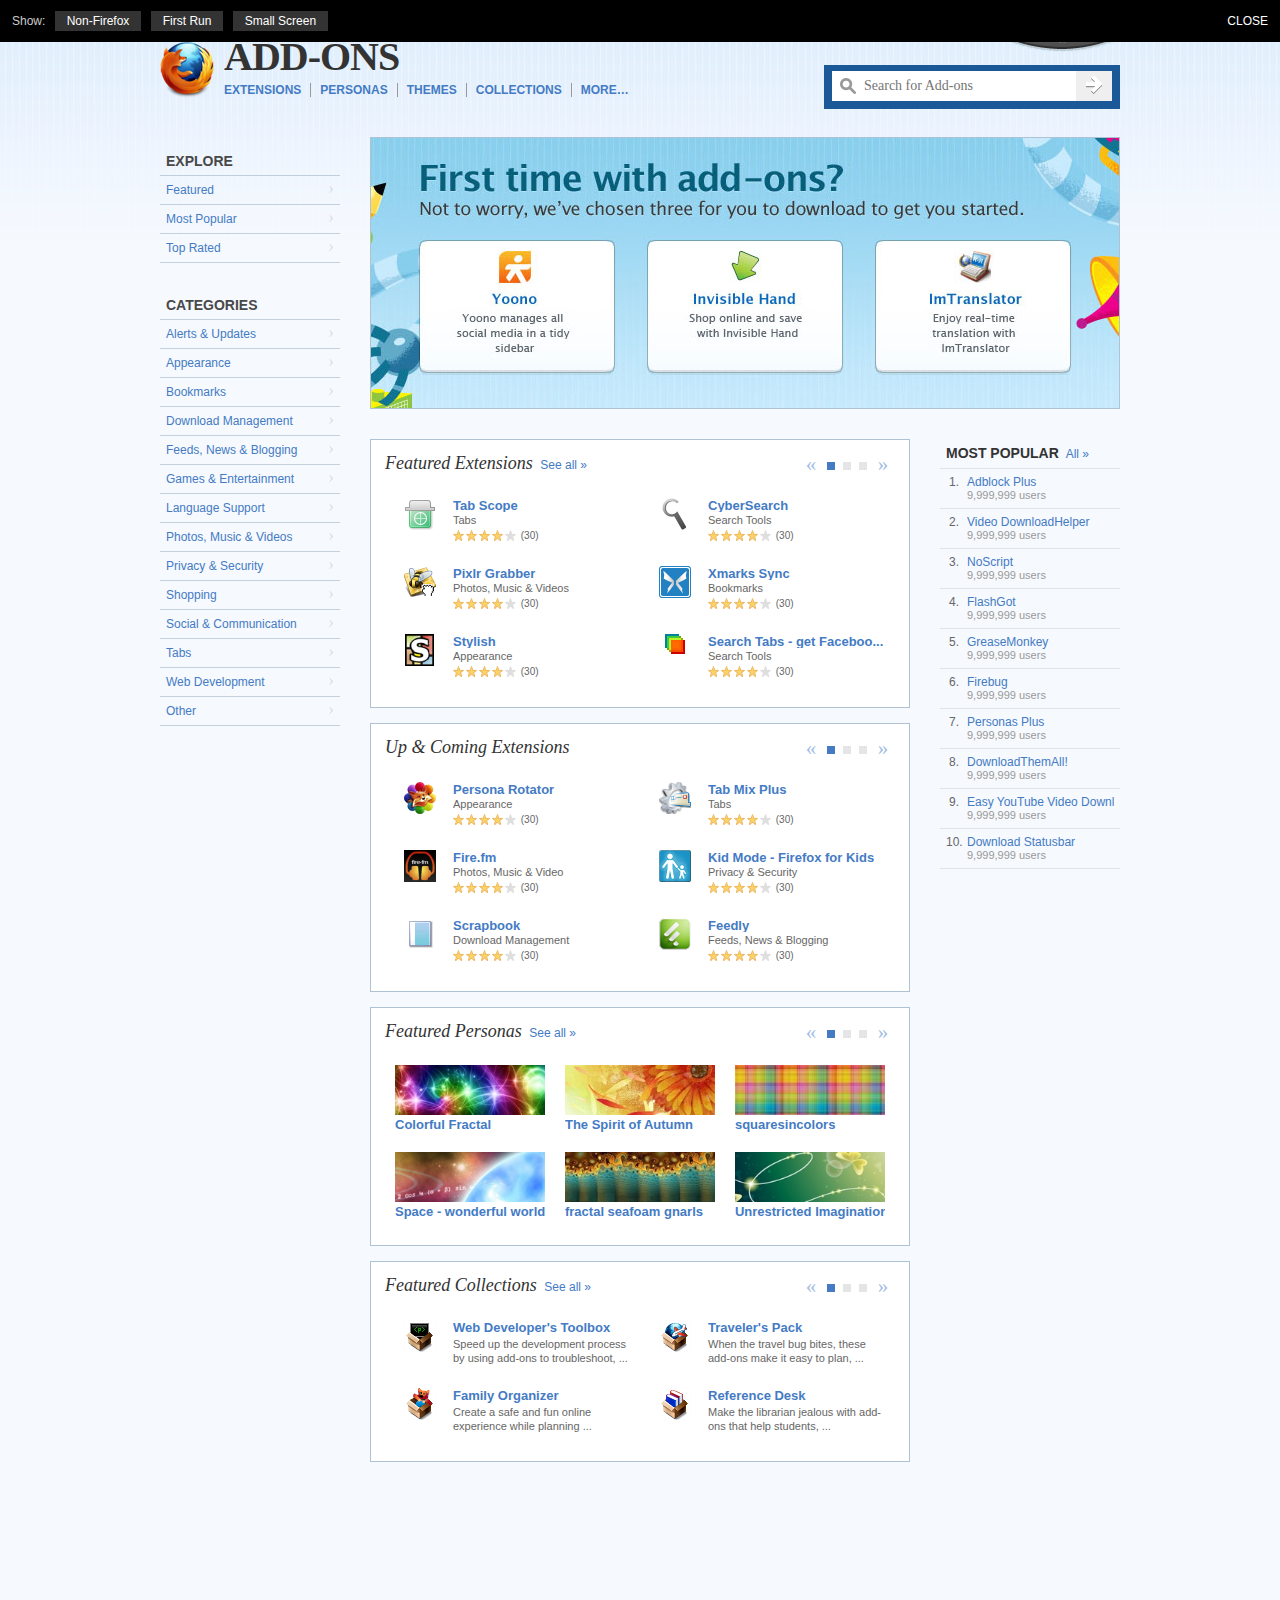
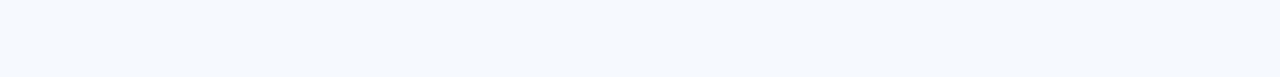
<file: homepage.html>
<!DOCTYPE html>
<html class="front-page">

<script type="text/javascript">
	document.documentElement.className += ' js';
</script>

<head>
	<title>Firefox Add-ons</title>
	<link rel="stylesheet" href="static/reset.min.css" type="text/css" media="screen" />
	<link rel="stylesheet" href="static/style.css" type="text/css" media="screen" />
</head>

<body>


<div id="proto-controls" class="initial">
	<div class="floating"><div>
		Show:
		<a href="#" data-class="non-firefox">Non-Firefox</a>
		<a href="#" data-class="first-run">First Run</a>
		<a href="#" data-class="small-screen">Small Screen</a>

		<a href="#" class="close">Close</a>
	</div></div>

	<div class="fixed"></div>
</div>


<header id="global-header"><div class="funnel">
	<a id="mozilla-tab" href="#">Mozilla</a>
	
	<div class="menu">
		<p>
			<a href="#">Register</a>
			or
			<a href="#">Log in</a>
		</p>

		<p>
			<a href="#">Other Applications</a>
		</p>
</div></header>


<header id="site-header"><div class="funnel">
	<h1>
		<a href="homepage.html">Add-ons <span></span></a>
	</h1>
	
	<form id="site-search">
		<input type="text" placeholder="Search for Add-ons"></input>
		<button>Search</button>
	</form>
	
	<nav id="site-nav">
		<ul>
			<!--
			--><li><!--
				--><a class="top-menu" href="#">Extensions</a><!--
				--><ul class="submenu two-col">
					<!--
					--><li><a class="em" href="#">Featured</a></li><!--
					--><!-- <li><a class="em" href="#">Up &amp; Coming</a></li> --><!--
					--><li><a class="em" href="#">Most Popular</a></li><!--
					--><li><a class="em" href="#">Top Rated</a></li><!--
					
					--><li><a href="#">Abstract</a></li><!--
					--><li><a href="#">Appearance</a></li><!--
					--><li><a href="#">Bookmarks</a></li><!--
					--><li><a href="#">Download Management</a></li><!--
					--><li><a href="#">Feeds, News &amp; Blogging</a></li><!--
					--><li><a href="#">Games &amp; Entertainment</a></li><!--
					--><li><a href="#">Language Support</a></li><!--
					--><li><a href="#">Photos, Music &amp; Video</a></li><!--
					--><li><a href="#">Privacy &amp; Security</a></li><!--
					--><li><a href="#">Shopping</a></li><!--
					--><li><a href="#">Social &amp; Communication</a></li><!--
					--><li><a href="#">Tabs</a></li><!--
					--><li><a href="#">Web Development</a></li><!--
					--><li><a href="#">Other</a></li><!--
					-->
				   </ul><!--
			   --></li><!--
			--><li class="sep"></li><!--
			--><li><!--
				--><a class="top-menu" href="#">Personas</a><!--
				--><ul class="submenu two-col">
					<!--
					--><li><a class="em" href="#">Featured</a></li><!--
					--><!-- <li><a class="em" href="#">Up &amp; Coming</a></li> --><!--
					--><li><a class="em" href="#">Most Popular</a></li><!--
					--><li><a class="em" href="#">Top Rated</a></li><!--
					
					--><li><a href="#">Abstract</a></li><!--
					--><li><a href="#">Causes</a></li><!--
					--><li><a href="#">Fashion</a></li><!--
					--><li><a href="#">Film and TV</a></li><!--
					--><li><a href="#">Firefox</a></li><!--
					--><li><a href="#">Foxkeh</a></li><!--
					--><li><a href="#">Holiday</a></li><!--
					--><li><a href="#">Music</a></li><!--
					--><li><a href="#">Nature</a></li><!--
					--><li><a href="#">Other</a></li><!--
					--><li><a href="#">Scenery</a></li><!--
					--><li><a href="#">Seasonal</a></li><!--
					--><li><a href="#">Solid</a></li><!--
					--><li><a href="#">Sports</a></li><!--
					--><li><a href="#">Websites</a></li><!--
					-->
				   </ul><!--
			   --></li><!--
			--><li class="sep"></li><!--
			--><li><!--
				--><a class="top-menu" href="#">Themes</a><!--
				--><ul class="submenu two-col">
					<!--
					--><li><a class="em" href="#">Featured</a></li><!--
					--><li><!-- <a class="em" href="#">Up &amp; Coming</a></li> --><!--
					--><li><a class="em" href="#">Most Popular</a></li><!--
					--><li><a class="em" href="#">Top Rated</a></li><!--
					
					--><li><a href="#">Animals</a></li><!--
					--><li><a href="#">Compact</a></li><!--
					--><li><a href="#">Large</a></li><!--
					--><li><a href="#">Modern</a></li><!--
					--><li><a href="#">Nature</a></li><!--
					--><li><a href="#">OS Integration</a></li><!--
					--><li><a href="#">Retro</a></li><!--
					--><li><a href="#">Sports</a></li><!--
					--><li><a href="#">Miscellaneous</a></li><!--
					-->
				   </ul><!--
			--></li><!--
			--><li class="sep"></li><!--
			--><li><!--
				--><a class="top-menu" href="#">Collections</a><!--
				--><ul class="submenu">
					<!--
					--><li><a href="#">Featured</a></li><!--
					--><li><a href="#">Most Popular</a></li><!--
					--><li><a href="#">Top Rated</a></li><!--
					-->
				   </ul><!--
			   --></li><!--
			--><li class="sep"></li><!--
			--><li><!--
				--><span class="top-menu" href="#">More&hellip;</span><!--
				--><ul class="submenu">
					<!--
					--><li><a href="#">Dictionaries &amp; Language Packs</a></li><!--
					--><li><a href="#">Plugins</a></li><!--
					--><li><a href="#">Search Tools</a></li><!--
					--><li><a href="#">Developer Hub</a></li><!--
					-->
				   </ul><!--
			--></li><!--
			-->
		</ul>
	</nav>

	<form id="site-nav-search">
		<input type="text" placeholder="Search for Add-ons"></input>
		<span class="submit">
			<button class="button small"><span>Search</span></button>
		</span>
	</form>
	
	<div id="site-nonfx" class="site-balloon">
		<b><em></em></b>
		
		<h3>Aren't you forgetting something?</h3>
		
		<p>
			To use the thousands of add-ons available here, download 
			<a href="#">Mozilla Firefox</a>
			&mdash; a fast, free Web browser.
		</p>
		
		<a class="close" href="#">Close</a>
	</div>
	
	<div id="site-welcome" class="site-balloon">
		<b><em></em></b>
		
		<h3>Welcome to Firefox Add-ons.</h3>
		
		<p>
			Choose from thousands of extra features and styles for Firefox.
			<a href="#">Learn more&hellip;</a>
		</p>

		<a class="close" href="#">Close</a>
	</div>
	
	<div id="site-mobiswitch" class="site-balloon">
		<b><em></em></b>
		
		<h3>On the go?</h3>
		
		<p>
			Check out our new  
			<a href="#">Mobile Add-ons site<span></span></a>.
		</p>
		
		<a class="close" href="#">Close</a>
	</div>
</div></header>


<div id="page-content"><div class="funnel">
	
<nav id="nav-sidebar" class="secondary-col">
	<div id="nav-primary" class="menu">
		<h2>Explore</h2>
		<ul>
			<li><a href="#">Featured</a></li>
			<!-- <li><a href="#">Up &amp; Coming</a></li> -->
			<li><a href="#">Most Popular</a></li>
			<li><a href="#">Top Rated</a></li>
		</ul>
	</div>
	
	<div id="nav-categories" class="menu">
		<h2>Categories</h2>
		<ul>
			<li><a href="#">Alerts &amp; Updates</a></li>
			<li><a href="#">Appearance</a></li>
			<li><a href="#">Bookmarks</a></li>
			<li><a href="#">Download Management</a></li>
			<li><a href="#">Feeds, News &amp; Blogging</a></li>
			<li><a href="#">Games &amp; Entertainment</a></li>
			<li><a href="#">Language Support</a></li>
			<li><a href="#">Photos, Music &amp; Videos</a></li>
			<li><a href="#">Privacy &amp; Security</a></li>
			<li><a href="#">Shopping</a></li>
			<li><a href="#">Social &amp; Communication</a></li>
			<li><a href="#">Tabs</a></li>
			<li><a href="#">Web Development</a></li>
			<li><a href="#">Other</a></li>
		</ul>
	</div>
</nav>


<div class="primary-col">
	<section id="promo-block" class="island deep">
		<div class="pager">
			<!--
			--><a class="prev" href="#" title="Previous page">Prev</a><!--
			--><a class="selected" href="#">1</a><!--
			--><a href="#">2</a><!--
			--><a href="#">3</a><!--
			--><a class="next" href="#" title="Next page">Next</a><!--
			-->
		</div>
		<a class="prev-promo" href="#">Prev</a>
		<a class="next-promo" href="#">Next</a>
	</section>
	
	<div class="secondary-col">
		<section id="top-list" class="extension-list-block">
			<header>
				<h2>
					Most Popular
					<a href="#">All &raquo;</a>
				</h2>
			</header>
			
			<ol class="extension-list">
				<li>
					<b>1.</b>
					<a href="#"><span></span> Adblock Plus</a>
					<span class="meta">9,999,999 users</span>
				</li>
				<li>
					<b>2.</b>
					<a href="#"><span></span> Video DownloadHelper</a>
					<span class="meta">9,999,999 users</span>
				</li>
				<li>
					<b>3.</b>
					<a href="#"><span></span> NoScript</a>
					<span class="meta">9,999,999 users</span>
				</li>
				<li>
					<b>4.</b>
					<a href="#"><span></span> FlashGot</a>
					<span class="meta">9,999,999 users</span>
				</li>
				<li>
					<b>5.</b>
					<a href="#"><span></span> GreaseMonkey</a>
					<span class="meta">9,999,999 users</span>
				</li>
				<li>
					<b>6.</b>
					<a href="#"><span></span> Firebug</a>
					<span class="meta">9,999,999 users</span>
				</li>
				<li>
					<b>7.</b>
					<a href="#"><span></span> Personas Plus</a>
					<span class="meta">9,999,999 users</span>
				</li>
				<li>
					<b>8.</b>
					<a href="#"><span></span> DownloadThemAll!</a>
					<span class="meta">9,999,999 users</span>
				</li>
				<li>
					<b>9.</b>
					<a href="#"><span></span> Easy YouTube Video Downloader</a>
					<span class="meta">9,999,999 users</span>
				</li>
				<li>
					<b>10.</b>
					<a href="#"><span></span> Download Statusbar</a>
					<span class="meta">9,999,999 users</span>
				</li>
			</ol>
		</section>
	</div>
	
	<div class="primary-col">
		<section id="featured" class="island">
			<header>
				<h2>
					Featured Extensions
					<a href="#">See all &raquo;</a>
				</h2>
				
				<div class="pager">
					<!--
					--><a class="prev" href="#" title="Previous page">Prev</a><!--
					--><a class="selected" href="#">1</a><!--
					--><a href="#">2</a><!--
					--><a href="#">3</a><!--
					--><a class="next" href="#" title="Next page">Next</a><!--
					-->
				</div>
			</header>
			
			<div class="pages">
				<ul class="page">
					<!--
					--><li>
						<div class="extension">
							<div class="main">
								<p class="icon"><img src="static/img/icons/featured-01.png" /></p>
								<p class="title"><a href="#">Tab Scope</a></p>
								<p class="category">Tabs</p>
								<p class="rating"><span class="rating-stars rating-4"></span> (30)</p>
							</div>

							<div class="more">
								<div class="install">
									<a class="button small install" href="#"><span>Add to Firefox</span></a>
								</div>
								
								<div class="desc">
									<p>
										Preview and navigate tab contents through popup.
									</p>
								</div>
								
								<div class="author">
									by <a href="#">Filiberto Mastrocola</a>
								</div>
								
								<div class="meta">
									<p class="users">
										9,999,999 users
									</p>
								</div>
							</div>
						</div>
					</li><!--
					
					--><li>
						<div class="extension">
							<div class="main">
								<p class="icon"><img src="static/img/icons/featured-02.png" /></p>
								<p class="title"><a href="#">CyberSearch</a></p>
								<p class="category">Search Tools</p>
								<p class="rating"><span class="rating-stars rating-4"></span> (30)</p>
							</div>

							<div class="more">
								<div class="install">
									<a class="button small install" href="#"><span>Add to Firefox</span></a>
								</div>
								
								<div class="desc">
									<p>
										Adds advanced Google Search capabilities to the Firefox 3 address bar. Supercharge the "Awesome Bar" with instant search results that appear as you type!
									</p>
								</div>
								
								<div class="author">
									by <a href="#">Filiberto Mastrocola</a>
								</div>
								
								<div class="meta">
									<p class="users">
										9,999,999 users
									</p>
								</div>
							</div>
						</div>
					</li><!--
					
					--><li>
						<div class="extension">
							<div class="main">
								<p class="icon"><img src="static/img/icons/featured-03.png" /></p>
								<p class="title"><a href="#">Pixlr Grabber</a></p>
								<p class="category">Photos, Music &amp; Videos</p>
								<p class="rating"><span class="rating-stars rating-4"></span> (30)</p>
							</div>

							<div class="more">
								<div class="install">
									<a class="button small install" href="#"><span>Add to Firefox</span></a>
								</div>
								
								<div class="desc">
									<p>
										Grabbing screens and pulling images from the web just got a bit easier. With the Pixlr Grabber add-on, you can copy, save, share or even edit your final grabs - including any image or background - with just a right-click.
									</p>
								</div>
								
								<div class="author">
									by <a href="#">Filiberto Mastrocola</a>
								</div>
								
								<div class="meta">
									<p class="users">
										9,999,999 users
									</p>
								</div>
							</div>
						</div>
					</li><!--
					
					--><li>
						<div class="extension">
							<div class="main">
								<p class="icon"><img src="static/img/icons/featured-04.png" /></p>
								<p class="title"><a href="#">Xmarks Sync</a></p>
								<p class="category">Bookmarks</p>
								<p class="rating"><span class="rating-stars rating-4"></span> (30)</p>
							</div>
							
							<div class="more">
								<div class="install">
									<a class="button small install" href="#"><span>Add to Firefox</span></a>
								</div>
								
								<div class="desc">
									<p>
										NOTE: Xmarks lives! Learn more at http://blog.xmarks.com . Xmarks is the #1 bookmarking add-on. Keep your bookmarks, passwords and open tabs backed up and synchronized across computers and browsers.
									</p>
								</div>
								
								<div class="author">
									by <a href="#">Filiberto Mastrocola</a>
								</div>
								
								<div class="meta">
									<p class="users">
										9,999,999 users
									</p>
								</div>
							</div>
						</div>
					</li><!--
					
					--><li>
						<div class="extension">
							<div class="main">
								<p class="icon"><img src="static/img/icons/featured-05.png" /></p>
								<p class="title"><a href="#">Stylish</a></p>
								<p class="category">Appearance</p>
								<p class="rating"><span class="rating-stars rating-4"></span> (30)</p>
							</div>

							<div class="more">
								<div class="install">
									<a class="button small install" href="#"><span>Add to Firefox</span></a>
								</div>
								
								<div class="desc">
									<p>
										Restyle the web with Stylish, a user styles manager. Stylish lets you easily install themes and skins for Google, Facebook, YouTube, Orkut, and many, many other sites. You can even customize Firefox and other programs themselves.
									</p>
								</div>
								
								<div class="author">
									by <a href="#">Filiberto Mastrocola</a>
								</div>
								
								<div class="meta">
									<p class="users">
										9,999,999 users
									</p>
								</div>
							</div>
						</div>
					</li><!--
					
					--><li>
						<div class="extension">
							<div class="main">
								<p class="icon"><img src="static/img/icons/featured-06.png" /></p>
								<p class="title"><a href="#">Search Tabs - get Faceboo...</a></p>
								<p class="category">Search Tools</p>
								<p class="rating"><span class="rating-stars rating-4"></span> (30)</p>
							</div>
							
							<div class="more">
								<div class="install">
									<a class="button small install" href="#"><span>Add to Firefox</span></a>
								</div>
								
								<div class="desc">
									<p>
										Get search results from your Gmail, Facebook, Dropbox, LinkedIn accounts and more, on the right-hand side of the Google search results page. Add Wikipedia, Twitter and many more to personalize your search as you like it.
									</p>
								</div>
								
								<div class="author">
									by <a href="#">Filiberto Mastrocola</a>
								</div>
								
								<div class="meta">
									<p class="users">
										9,999,999 users
									</p>
								</div>
							</div>
						</div>
					</li>
				</ul>
			</div>
		</section>


		<section id="up-and-coming" class="island">
			<header>
				<h2>
					Up &amp; Coming Extensions
					<!-- <a href="#">See all &raquo;</a> -->
				</h2>
				
				<div class="pager">
					<!--
					--><a class="prev" href="#" title="Previous page">Prev</a><!--
					--><a class="selected" href="#">1</a><!--
					--><a href="#">2</a><!--
					--><a href="#">3</a><!--
					--><a class="next" href="#" title="Next page">Next</a><!--
					-->
				</div>
			</header>
			
			<div class="pages">
				<ul class="page">
					<!--
					--><li>
						<div class="extension">
							<div class="main">
								<p class="icon"><img src="static/img/icons/unc-01.png" /></p>
								<p class="title"><a href="#">Persona Rotator</a></p>
								<p class="category">Appearance</p>
								<p class="rating"><span class="rating-stars rating-4"></span> (30)</p>
							</div>
							
							<div class="more">
								<div class="install">
									<a class="button small install" href="#"><span>Add to Firefox</span></a>
								</div>
								
								<div class="desc">
									<p>
										Personas Rotator is a new companion for Personas Firefox add-on to change your beloved Personas skins periodically on Firefox. What Will Your Browser Wear Now?
									</p>
								</div>
								
								<div class="author">
									by <a href="#">Filiberto Mastrocola</a>
								</div>
								
								<div class="meta">
									<p class="users">
										9,999,999 users
									</p>
								</div>
							</div>
						</div>
					</li><!--
					
					--><li>
						<div class="extension">
							<div class="main">
								<p class="icon"><img src="static/img/icons/unc-02.png" /></p>
								<p class="title"><a href="#">Tab Mix Plus</a></p>
								<p class="category">Tabs</p>
								<p class="rating"><span class="rating-stars rating-4"></span> (30)</p>
							</div>

							<div class="more">
								<div class="install">
									<a class="button small install" href="#"><span>Add to Firefox</span></a>
								</div>
								
								<div class="desc">
									<p>
										Tab Mix Plus enhances Firefox's tab browsing capabilities. It includes such features as duplicating tabs, controlling tab focus, tab clicking options, undo closed tabs and windows, plus much more. It also includes a full-featured session manager.
									</p>
								</div>
								
								<div class="author">
									by <a href="#">Filiberto Mastrocola</a>
								</div>
								
								<div class="meta">
									<p class="users">
										9,999,999 users
									</p>
								</div>
							</div>
						</div>
					</li><!--
					
					--><li>
						<div class="extension">
							<div class="main">
								<p class="icon"><img src="static/img/icons/unc-03.png" /></p>
								<p class="title"><a href="#">Fire.fm</a></p>
								<p class="category">Photos, Music &amp; Video</p>
								<p class="rating"><span class="rating-stars rating-4"></span> (30)</p>
							</div>

							<div class="more">
								<div class="install">
									<a class="button small install" href="#"><span>Add to Firefox</span></a>
								</div>
								
								<div class="desc">
									<p>
										Enables direct Last.fm radio streaming where available, directly from your toolbar or add-on bar. Discover new music and artists while listening to the music you love!
									</p>
								</div>
								
								<div class="author">
									by <a href="#">Filiberto Mastrocola</a>
								</div>
								
								<div class="meta">
									<p class="users">
										9,999,999 users
									</p>
								</div>
							</div>
						</div>
					</li><!--
					
					--><li>
						<div class="extension">
							<div class="main">
								<p class="icon"><img src="static/img/icons/unc-04.png" /></p>
								<p class="title"><a href="#">Kid Mode - Firefox for Kids</a></p>
								<p class="category">Privacy &amp; Security</p>
								<p class="rating"><span class="rating-stars rating-4"></span> (30)</p>
							</div>

							<div class="more">
								<div class="install">
									<a class="button small install" href="#"><span>Add to Firefox</span></a>
								</div>
								
								<div class="desc">
									<p>
										When your kids want to play online, put Firefox into Kid Mode! Protect your computer and delight your kid with a safe environment that's filled with fun and learning. Zoodles Kid Mode makes it easy for kids 8 and under to independently play online.
									</p>
								</div>
								
								<div class="author">
									by <a href="#">Filiberto Mastrocola</a>
								</div>
								
								<div class="meta">
									<p class="users">
										9,999,999 users
									</p>
								</div>
							</div>
						</div>
					</li><!--
					
					--><li>
						<div class="extension">
							<div class="main">
								<p class="icon"><img src="static/img/icons/unc-05.png" /></p>
								<p class="title"><a href="#">Scrapbook</a></p>
								<p class="category">Download Management</p>
								<p class="rating"><span class="rating-stars rating-4"></span> (30)</p>
							</div>

							<div class="more">
								<div class="install">
									<a class="button small install" href="#"><span>Add to Firefox</span></a>
								</div>
								
								<div class="desc">
									<p>
										Helps you to save Web pages and organize the collection.
									</p>
								</div>
								
								<div class="author">
									by <a href="#">Filiberto Mastrocola</a>
								</div>
								
								<div class="meta">
									<p class="users">
										9,999,999 users
									</p>
								</div>
							</div>
						</div>
					</li><!--
					
					--><li>
						<div class="extension">
							<div class="main">
								<p class="icon"><img src="static/img/icons/unc-06.png" /></p>
								<p class="title"><a href="#">Feedly</a></p>
								<p class="category">Feeds, News &amp; Blogging</p>
								<p class="rating"><span class="rating-stars rating-4"></span> (30)</p>
							</div>

							<div class="more">
								<div class="install">
									<a class="button small install" href="#"><span>Add to Firefox</span></a>
								</div>
								
								<div class="desc">
									<p>
										Feed your mind. A magazine-like start page based on the best content of your favorite websites. Powered by Google Reader and Twitter.
									</p>
								</div>
								
								<div class="author">
									by <a href="#">Filiberto Mastrocola</a>
								</div>
								
								<div class="meta">
									<p class="users">
										9,999,999 users
									</p>
								</div>
							</div>
						</div>
					</li>
				</ul>
			</div>
		</section>


		<section id="featured-themes" class="island">
			<header>
				<h2>
					Featured Personas
					<a href="#">See all &raquo;</a>
				</h2>
				
				<div class="pager">
					<!--
					--><a class="prev" href="#" title="Previous page">Prev</a><!--
					--><a class="selected" href="#">1</a><!--
					--><a href="#">2</a><!--
					--><a href="#">3</a><!--
					--><a class="next" href="#" title="Next page">Next</a><!--
					-->
				</div>
			</header>
			
			<div class="pages">
				<ul class="page threecol">
					<!--
					--><li>
						<div class="persona">
							<div class="main">
								<p class="preview"><img src="static/img/icons/persona-01.jpg" /></p>
								<p class="title"><a href="#">Colorful Fractal</a></p>
							</div>

							<div class="more">
								<div class="users">9,999,999 users</div>
							</div>
						</div>
					</li><!--
					
					--><li>
						<div class="persona">
							<div class="main">
								<p class="preview"><img src="static/img/icons/persona-02.jpg" /></p>
								<p class="title"><a href="#">The Spirit of Autumn</a></p>
							</div>
							<div class="more">
							</div>
						</div>
					</li><!--
					
					--><li>
						<div class="persona">
							<div class="main">
								<p class="preview"><img src="static/img/icons/persona-03.jpg" /></p>
								<p class="title"><a href="#">squaresincolors</a></p>
							</div>
							<div class="more">
							</div>
						</div>
					</li><!--
					
					--><li>
						<div class="persona">
							<div class="main">
								<p class="preview"><img src="static/img/icons/persona-04.jpg" /></p>
								<p class="title"><a href="#">Space - wonderful world</a></p>
							</div>
							<div class="more">
							</div>
						</div>
					</li><!--
					
					--><li>
						<div class="persona">
							<div class="main">
								<p class="preview"><img src="static/img/icons/persona-05.jpg" /></p>
								<p class="title"><a href="#">fractal seafoam gnarls</a></p>
							</div>
							<div class="more">
							</div>
						</div>
					</li><!--
					
					--><li>
						<div class="persona">
							<div class="main">
								<p class="preview"><img src="static/img/icons/persona-06.jpg" /></p>
								<p class="title"><a href="#">Unrestricted Imagination</a></p>
							</div>
							<div class="more">
							</div>
						</div>
					</li><!--
					-->
				</ul>
			</div>
		</section>


		<section id="featured-collections" class="island">
			<header>
				<h2>
					Featured Collections
					<a href="#">See all &raquo;</a>
				</h2>
				
				<div class="pager">
					<!--
					--><a class="prev" href="#" title="Previous page">Prev</a><!--
					--><a class="selected" href="#">1</a><!--
					--><a href="#">2</a><!--
					--><a href="#">3</a><!--
					--><a class="next" href="#" title="Next page">Next</a><!--
					-->
				</div>
			</header>

			<div class="pages">
				<ul class="page">
					<!--
					--><li>
						<div class="collection">
							<div class="main">
								<p class="icon"><img src="static/img/icons/coll-01.png" /></p>
								<p class="title"><a href="#">Web Developer's Toolbox</a></p>
								<p class="mini-desc">Speed up the development process by using add-ons to troubleshoot, ... edit, and debug web projects without ever clicking away from Firefox.</p>
							</div>
							
							<div class="more">
								<p class="desc"> edit, and debug web projects without ever clicking away from Firefox.</p>
								
								<div class="author">
									by <a href="#">Mozilla</a>
								</div>
								
								<ul class="meta">
									<!--
									--><li class="count">10 add-ons</li><!--
									--><li class="followers">400 followers</li><!--
									-->
								</ul>
							</div>
						</div>
					</li><!--

					--><li>
						<div class="collection">
							<div class="main">
								<p class="icon"><img src="static/img/icons/coll-02.png" /></p>
								<p class="title"><a href="#">Traveler's Pack</a></p>
								<p class="mini-desc">When the travel bug bites, these add-ons make it easy to plan, ... book and document your trip -- without getting lost along the way.</p>
							</div>

							<div class="more">
								<p class="desc"> and document your trip -- without getting lost along the way.</p>
								
								<div class="author">
									by <a href="#">Mozilla</a>
								</div>
							
								<ul class="meta">
									<!--
									--><li class="count">10 add-ons</li><!--
									--><li class="followers">400 followers</li><!--
									-->
								</ul>
							</div>
						</div>
					</li><!--

					--><li>
						<div class="collection">
							<div class="main">
								<p class="icon"><img src="static/img/icons/coll-03.png" /></p>
								<p class="title"><a href="#">Family Organizer</a></p>
								<p class="mini-desc">Create a safe and fun online experience while planning ... everything the family does offline with add-ons that keep the family cooking.</p>
							</div>

							<div class="more">
								<p class="desc"> everything the family does offline with add-ons that keep the family cooking.</p>
								
								<div class="author">
									by <a href="#">Mozilla</a>
								</div>
							
								<ul class="meta">
									<!--
									--><li class="count">10 add-ons</li><!--
									--><li class="followers">400 followers</li><!--
									-->
								</ul>
							</div>
						</div>
					</li><!--

					--><li>
						<div class="collection">
							<div class="main">
								<p class="icon"><img src="static/img/icons/coll-04.png" /></p>
								<p class="title"><a href="#">Reference Desk</a></p>
								<p class="mini-desc">Make the librarian jealous with add-ons that help students, ... researchers or anyone with a tough question find and document all the answers.</p>
							</div>
							<div class="more">
								<div class="desc">
									<p>researchers or anyone with a tough question find and document all the answers.</p>
								</div>
								
								<div class="author">
									by <a href="#">Mozilla</a>
								</div>
								
								<ul class="meta">
									<!--
									--><li class="count">10 add-ons</li><!--
									--><li class="followers">400 followers</li><!--
									-->
								</ul>
							</div>
						</div>
					</li><!--
					-->
				</ul>
			</div>
		</section>
	</div>
</div>


</div></div>



<script type="text/javascript" src="static/jquery-1.4.3.min.js"></script>
<script type="text/javascript" src="static/script.js"></script>

</body>

</html>
</file>
<file: static/style.css>
@font-face {
	font-family: MetaBlack;
	font-weight: bold;
	src: url(https://www.mozilla.com/img/fonts/MetaWebPro-Black.woff) format('woff');
}



html {
	font-family: Trebuchet MS, sans-serif;
	font-size: 13px;
	background: #f6f9fe url(img/body-bg.png) repeat-x 0 0;
	color: #333;
	padding-bottom: 200px;
}
	body {
		background: none;
		color: inherit;
	}
	.funnel {
		position: relative;
		width: 960px;
		margin: 0 auto;
	}
	a {
		color: #447BC4;
		text-decoration: none;
	}
		a:hover,
		a:focus {
			text-decoration: underline;
		}


/* Common elements  */

.primary-col {
	margin-left: 210px;
}
	.primary-col .primary-col {
		margin-left: 0;
		margin-right: 210px;
	}
	.primary-col .secondary-col {
		float: right;
	}
.secondary-col {
	width: 180px;
	float: left;
}

.primary-col.reversed {
	margin-left: 0;
	margin-right: 210px;
}
.secondary-col.reversed {
	float: right;
}


.island {
	display: block;
	padding: 14px;
	padding-bottom: 16px;
	border: 1px solid #afc2d3;
	background: #fff;
	-moz-border-radius: 5px;
	-moz-box-shadow: 0 -2px 0 #dfecf8 inset,
	                 0 2px 0 rgba(0,0,0, .05);
	margin-bottom: 15px;
}
	.island header {
		position: relative;
		margin-bottom: 15px;
	}
		.island header h2 {
			display: inline-block;
			position: relative;
			color: #333;
			font-family: Georgia;
			font-size: 18px;
			font-style: italic;
		}
			.island header h2 a {
				margin-left: .25em;
				font-family: Arial;
				font-size: 12px;
				font-weight: normal;
				font-style: normal;
			}
			.island header h2 a:after {
				position: absolute;
				content: '';
				left: 0;
				right: 0;
				top: 0;
				bottom: 0;
			}
		.island header .pager {
			position: absolute;
			right: 0px;
			top: 0px;
		}
		.island header .sort {
			display: none;
			position: absolute;
			right: 0px;
			top: 0px;
			font-family: Arial;
			font-size: 12px;
			line-height: 18px;
		}
			.island header .sort select {
			}
			.island header .sort optgroup {
				margin-top: 6px;
				padding-top: 6px;
				border-top: 1px solid #ccc;
			}
			.island header .sort optgroup:first-child {
				margin-top: 0;
				padding-top: 0;
				border-top: 0;
			}
			.island header .sort option {
				padding: 0 4px;
			}
	.island header.large {
	}
		.island header.large h2 {
			font-size: 24px;
			color: #c63717;
		}
		.island header.large .sort {
			line-height: 24px;
		}
	.island header .sorter {
		margin: 10px 0 15px;
		color: #999;
		font-family: Arial;
		font-size: 11px;
	}
		.island header .sorter ul,
		.island header .sorter li {
			display: inline;
		}
		.island header .sorter a {
			padding: 0 6px;
			border-left: 1px solid #ccc;
		}
		.island header .sorter li:first-child a {
			border-left: 0;
		}
		.island header .sorter a.selected {
			color: #D16B00;
			font-weight: bold;
			text-decoration: none;
		}

.island.deep {
	padding-bottom: 18px;
	-moz-box-shadow: 0 -4px 0 rgba(204,223,243, .3) inset,
	                 0 2px 0 rgba(0,0,0, .05);
}

.island.flat {
	-moz-box-shadow: none;

}


.pager {
	font-family: Georgia;
	font-size: 21px;
}
	.pager a {
		display: inline-block;
		position: relative;
		overflow: hidden;
		width: 16px;
		height: 16px;
		margin: 4px 0;
		text-indent: -1000em;
		vertical-align: bottom;
	}
		.pager a:after {
			content: '';
			position: absolute;
			left: 4px;
			right: 4px;
			top: 4px;
			bottom: 4px;
			-moz-border-radius: 6px;
			background: rgba(0,0,0, .1);
		}
		.pager a:hover:after {
			background: rgba(0,0,0, .4);
		}
		.pager a.selected:after {
			background: #447BC4;
		}
	.pager .prev,
	.pager .next {
		overflow: hidden;
		width: 24px;
		height: 24px;
		margin: 0;
	}
		.pager .prev:after,
		.pager .next:after {
			content: '<';
			position: absolute;
			background: none;
			color: #A1BDE1;
			line-height: 12px;
			text-indent: 0;
			text-align: center;
		}
		.pager .prev:after {
			content: '\ab';
		}
		.pager .next:after {
			content: '\bb';
		}
		.pager .prev:hover:after,
		.pager .next:hover:after {
			background: none;
			color: #447BC4;
		}
	.pager .next {
		border-right-width: 0;
		text-align: left;
	}


.paginator {
	display: block;
	position: relative;
	margin: 21px 15px 0;
	font-family: Arial;
	font-size: 12px;
	line-height: 28px;
}
	.paginator .rel {
		font-size: 14px;
		font-weight: bold;
		text-align: center;
	}
		.paginator .rel a,
		.paginator .rel span {
			margin-left: 7px;
			font-size: 14px;
			padding: 7px 14px 9px;
		}
		.paginator .rel a:first-child,
		.paginator .rel span:first-child {
			margin-left: 0;
		}
		.paginator .rel .disabled {
			opacity: .25;
		}
	.paginator .pos,
	.paginator .feed {
		position: absolute;
		z-index: 1;
		top: 0;
		color: #999;
		font-size: 12px;
	}
	.paginator .pos {
		left: 0;
	}
	.paginator .feed {
		right: 0;
	}
		.paginator .feed a {
			padding-left: 16px;
			background: url(img/feed.png) no-repeat 0 center;
		}


.rating-stars {
	display: inline-block;
	width: 63px;
	height: 12px;
	background: url(img/stars-11.png) no-repeat left top;
}
	.rating-stars.rating-4 { background-position: -13px 0; }
	.rating-stars.rating-3 { background-position: -26px 0; }
	.rating-stars.rating-2 { background-position: -39px 0; }
	.rating-stars.rating-1 { background-position: -52px 0; }

.rating-stars.large {
	background: url(img/stars-16.png) no-repeat left top;
	width: 88px;
	height: 16px;
}
	.rating-stars.large.rating-4 { background-position: -18px 0; }
	.rating-stars.large.rating-3 { background-position: -36px 0; }
	.rating-stars.large.rating-2 { background-position: -54px 0; }
	.rating-stars.large.rating-1 { background-position: -70px 0; }


.extension {
	display: block;
	position: relative;
	color: #666;
	font-family: Arial;
	font-size: 11px;
}
	.extension .main {
		position: relative;
		z-index: 1000;
		min-height: 48px;
		padding: 9px;
		border: 1px solid transparent;
		-moz-border-radius: 5px 5px 0 5px;
	}
		.extension:hover .main {
			background: #fff;
			border-color: #ccc;
			-moz-box-shadow: 0 0 4px rgba(0,0,0,.4);
		}
		.extension .main p {
			margin-left: 58px;
			margin-top: 2px;
			overflow: hidden;
			white-space: nowrap;
			line-height: 13px;
		}
	.extension .more {
		display: none;
		position: absolute;
		z-index: 1001;
		left: 58px;
		right: 0;
		top: 67px;
		padding: 0 10px 10px;
		border: 1px solid #ccc;
		border-width: 0 1px 1px 1px;
		-moz-border-radius: 0 0 5px 5px;
		background: #fff;
		font-size: 11px;
		color: #666;
		-moz-box-shadow: 0 0 4px rgba(0,0,0,.4);
	}
		.extension:hover .more {
			display: block;
		}
		.extension .more:before {
			content: '';
			position: absolute;
			left: -10px;
			right: 0;
			top: -7px;
			height: 7px;
			background: #fff;
		}
	.extension p {
	}
	.extension .title {
		font-size: 13px;
		font-weight: bold;
		line-height: 15px;
	}
		.extension .title a:after {
			content: '';
			position: absolute;
			z-index: 1;
			left: -1px;
			right: -1px;
			top: -1px;
			bottom: -1px;
		}
	.extension .main .icon {
		position: absolute;
		top: 10px;
		left: 10px;
		width: 48px;
		height: 48px;
		margin: 0;
	}
		.extension .icon img {
			position: absolute;
			left: 0;
			right: 0;
			top: 0;
			margin: auto;
		}
	.extension .rating {
		font-size: 10px;
	}
		.extension .rating-stars {
			margin-right: 2px;
			vertical-align: bottom;
		}
	.extension .users {
		color: #390;
	}
	.extension .author {
		font-style: italic;
	}
	.extension div.install {
		margin-bottom: 10px;
	}
	.extension .more .desc {
		margin-top: 10px;
		font-size: 12px;
		line-height: 14px;
		color: #333;
	}
	.extension .more .author {
		margin-top: 10px;
	}
		.extension .more .author a {
			color: inherit;
		}
	.extension .more .meta {
		margin-top: 10px;
		padding-top: 10px;
		border-top: 1px solid #ccc;
	}

.extension.big {
}
	.extension.big .main {
	}
		.extension.big .main p {
			margin-left: 0;
		}
	.extension.big .more {
		left: 0;
		top: 210px;
	}
	.extension.big .more:before {
		left: 0;
	}
	.extension.big .title {
		font-size: 16px;
		line-height: 18px;
	}
	.extension.big .sshot {
		position: relative;
		overflow: hidden;
		height: 170px;
	}
		.extension.big .sshot img {
			position: absolute;
			left: 0;
			top: 0;
			bottom: 0;
			margin: auto 0;
			padding: 8px;
			border: 1px solid #ccc;
			background: #fff;
			box-shadow: 0 2px 2px rgba(0, 0, 0, 0.1);
		}
		.extension.big:hover .sshot img {
			border-color: transparent;
			box-shadow: none;
		}



.wide-ext {
	position: relative;
	padding: 20px 0;
	font-family: Arial;
	font-size: 12px;
}
	.wide-ext p {
		margin: 0 160px 0 58px;
	}
	.wide-ext p.icon {
		position: absolute;
		left: 0;
		top: 15px;
		width: 48px;
		height: 48px;
		margin: 0;
	}
		.wide-ext p.icon img {
			position: absolute;
			left: 0;
			right: 0;
			top: 0;
			margin: 0 auto;
		}
	.wide-ext p.title {
		overflow: hidden;
		margin-top: 0;
		padding-bottom: 4px;
		white-space: nowrap;
	}
		.wide-ext p.title a {
			font-size: 16px;
			font-weight: bold;
		}
		.wide-ext p.title a:after {
			content: '';
			position: absolute;
			left: 0;
			top: 15px;
			width: 48px;
			height: 48px;
		}
		.wide-ext p.title .author {
			display: none;
			color: #999;
		}
		.wide-ext p.title .featured,
		.wide-ext p.title .no-restart {
			display: inline-block;
			margin-left: 2px;
			padding: 2px 4px;
			border-radius: 2px;
			font-size: 9px;
			font-weight: bold;
			text-transform: uppercase;
			vertical-align: 3px;
		}
		.wide-ext p.title .featured {
			background: #3c6;
			background: #093;
			color: #fff;
		}
		.wide-ext p.title .no-restart {
			background: #e8933a;
			color: #fff;
		}
	.wide-ext p.desc {
		overflow: hidden;
		color: #666;
		line-height: 16px;
		max-height: 32px;
	}
	.wide-ext p.meta {
		margin-top: 4px;
		color: #999;
	}
		.wide-ext p.meta span {
			vertical-align: middle;
		}
		.wide-ext .users {
			color: #093;
		}
	.wide-ext p.slow {
		margin-top: 10px;
		color: #666;
	}
		.wide-ext p.slow span {
			padding: 2px 4px;
			background: #fff3cc;
		}
		.wide-ext p.slow a {
		}
	.wide-ext p.install {
		opacity: 0;
		position: absolute;
		right: 0;
		top: 15px;
		margin: 0;
	}
.wide-ext:hover {
	background: rgba(60, 150, 240, 0.05);
}
	.wide-ext:hover p.install {
		opacity: 1;
		display: block;
	}
	
.wide-ext.incompatible {
}
	.wide-ext.incompatible p {
		opacity: .6;
	}
	.wide-ext.incompatible p.icon {
		opacity: .4;
	}
	.wide-ext.incompatible p.install {
		opacity: .6;
	}
		.wide-ext.incompatible p.install .button {
			display: none;
		}
		.wide-ext.incompatible p.install .msg {
			display: block;
			width: 160px;
			color: #666;
			font-size: 10px;
			text-align: right;
		}
.wide-ext.incompatible:hover {
}
	.wide-ext.incompatible:hover p.install {
		opacity: 1;
	}
		.wide-ext.incompatible:hover p.install .msg {
			color: #c00000;
		}
		

.wide-ext-list {
}
	.wide-ext-list li {
		border-top: 1px dotted #C9DDF2;
	}
	.wide-ext-list li:first-child {
	}


.theme {
	display: block;
	position: relative;
	padding: 10px;
	font-family: Georgia;
}
	.theme p {
		overflow: hidden;
		white-space: nowrap;
	}
	.theme .preview {
		height: 112px;
		margin-bottom: 5px;
		background: url(img/theme.png) no-repeat 0 0;
	}
		.theme .preview img {
		}
	.theme .title {
		font-size: 14px;
	}
		.theme .title a {
		}
		.theme .title a span {
			position: absolute;
			left: 0;
			right: 0;
			top: 0;
			height: 112px;
		}


.persona {
	display: block;
	position: relative;
	font-family: Arial;
	font-size: 11px;
}
	.persona .main {
		position: relative;
		z-index: 1000;
		min-height: 48px;
		padding: 9px;
		border: 1px solid transparent;
		-moz-border-radius: 5px 5px 0 0;
	}
		.persona:hover .main {
			background: #fff;
			border-color: #ccc;
			-moz-box-shadow: 0 0 4px rgba(0,0,0,.4);
		}
		.persona .main p {
			overflow: hidden;
			white-space: nowrap;
		}
	.persona .more {
		display: none;
		position: absolute;
		z-index: 1001;
		left: 0;
		right: 0;
		top: 87px;
		padding: 10px;
		padding-top: 0;
		border: 1px solid #ccc;
		border-width: 0 1px 1px 1px;
		-moz-border-radius: 0 0 5px 5px;
		background: #fff;
		font-size: 11px;
		-moz-box-shadow: 0 0 4px rgba(0,0,0,.4);
	}
		.persona:hover .more {
			display: block;
		}
		.persona .more:before {
			content: '';
			position: absolute;
			left: 0;
			right: 0;
			top: -9px;
			height: 9px;
			background: #fff;
		}
	.persona .preview {
	}
		.persona .preview img {
			width: 150px;
			height: 50px;
		}
	.persona .title {
		font-size: 13px;
		font-weight: bold;
		line-height: 15px;
	}
		.persona .title a:after {
			content: '';
			position: absolute;
			left: 0;
			right: 0;
			top: 0;
			bottom: 0;
		}


.collection {
	display: block;
	position: relative;
	color: #666;
	font-family: Arial;
	font-size: 11px;
}
	.collection .main {
		position: relative;
		z-index: 1000;
		min-height: 48px;
		padding: 9px;
		border: 1px solid transparent;
		-moz-border-radius: 5px 5px 0 5px;
	}
		.collection:hover .main {
			background: #fff;
			border-color: #ccc;
			-moz-box-shadow: 0 0 4px rgba(0,0,0,.4);
		}
		.collection .main p {
			margin-left: 58px;
			margin-top: 2px;
			overflow: hidden;
			white-space: nowrap;
			line-height: 14px;
		}

	.collection .more {
		display: none;
		position: absolute;
		z-index: 1001;
		left: 58px;
		right: 0;
		top: 67px;
		padding: 0 10px 10px 10px;
		border: 1px solid #ccc;
		border-width: 0 1px 1px 1px;
		-moz-border-radius: 0 0 5px 5px;
		background: #fff;
		-moz-box-shadow: 0 0 4px rgba(0,0,0,.4);
	}
		.collection:hover .more {
			display: block;
		}
		.collection .more:before {
			content: '';
			position: absolute;
			left: -5px;
			right: 0;
			top: -5px;
			height: 5px;
			background: #fff;
		}
	.collection p {
	}
	.collection .title {
		font-size: 13px;
		font-weight: bold;
		line-height: 15px;
	}
		.collection .title a:after {
			content: '';
			position: absolute;
			left: 0;
			right: 0;
			top: 0;
			bottom: 0;
		}
	.collection .main .icon {
		position: absolute;
		left: 10px;
		top: 10px;
		width: 48px;
		height: 48px;
		margin: 0;
	}
		.collection .icon img {
			position: absolute;
			left: 0;
			right: 0;
			top: 0;
			margin: auto;
		}
	.collection .main .mini-desc {
		white-space: normal;
		height: 30px;
	}
	.collection .more .desc {
		position: relative;
		/* kludge */
		top: -10px;
		margin-bottom: -10px;
		line-height: 14px;
	}
	.collection .more .author {
		margin-top: 10px;
		font-style: italic;
	}
		.collection .more .author a {
			color: inherit;
		}
	.collection .more .meta {
		margin-top: 10px;
		padding-top: 10px;
		border-top: 1px dotted #ccc;
	}
		.collection .more .meta li {
			display: inline;
		}
		.collection .more .meta li:before {
			content: '\b7';
			margin: 0 4px;
		}
		.collection .more .meta li:first-child:before {
			content: none;
		}


.extension-list {
	font-family: Arial;
	font-size: 12px;
	list-style: decimal outside;
	color: #999;
}
	.extension-list li {
		display: block;
		position: relative;
		padding: 6px;
		border: 0 solid rgba(3, 48, 81, 0.1);
		border-bottom-width: 1px;
		list-style: decimal inside;
		white-space: nowrap;
	}
		.extension-list li:hover,
		.extension-list li:focus {
			background: rgba(60, 150, 240, .1); /* + #fff = #ecf5fe  */
		}
	.extension-list li:first-child {
		border-top-width: 1px;
	}
	.extension-list a,
	.extension-list b {
		font-size: 12px;
		line-height: 14px;
	 }
	.extension-list a,
	.extension-list .meta {
		display: block;
		overflow: hidden;
		margin-left: 21px;
		white-space: nowrap;
	}
	.extension-list b {
		float: left;
		width: 16px;
		font-weight: normal;
		text-align: center;
		color: #666;
	}
	.extension-list a {
	}
		.extension-list a span {
			position: absolute;
			left: 0;
			right: 0;
			top: 0;
			bottom: 0;
		}
	.extension-list a:before {
/*
		content: '';
		content: none;
		position: absolute;
		left: 6px;
		top: 6px;
		width: 24px;
		height: 24px;
		background: url(img/extension-32.png);
		background-size: 24px;
*/
	}
	.extension-list .meta {
		display: block;
		font-size: 11px;
		line-height: 13px;
	}

.extension-list-block {
	margin-bottom: 28px;
	font-family: Arial;
}
	.extension-list-block h2 {
		position: relative;
		padding: 0 6px;
		font-size: 14px;
		font-weight: bold;
		line-height: 28px;
		text-transform: uppercase;
	}
		.extension-list-block h2 a {
			margin-left: .25em;
			font-size: 12px;
			font-weight: normal;
			text-transform: none;
		}
		.extension-list-block h2 a:after {
			content: '';
			position: absolute;
			left: 0;
			right: 0;
			top: 0;
			bottom: 0;
		}

.persona-list {
}
	.persona-list a {
		display: block;
		margin: 10px -2px 0;
		padding: 1px;
		-moz-border-radius: 2px;
	}
		.persona-list a img {
			display: block;
			width: 150px;
			height: 50px;
			border: 2px solid #fff;
			background: url(img/persona.jpg) no-repeat right top;
			-moz-box-shadow: 0 1px 2px rgba(0,0,0, .25);
		}
	.persona-list a:hover,
	.persona-list a:focus {
		background: #ECF5FE;
		background: #447BC4;
		background: none;
	}
		.persona-list a:hover img {
			-moz-box-shadow: 0 1px 2px rgba(0,0,0, .5);
			border-color: #a1bde1;
		}


.pages {
}
	.page {
	}
		.page li {
			display: inline-block;
			width: 50%;
		}
	.page.threecol {
	}
		.page.threecol li {
			width: 33.33%;
		}
	.page.onecol {
	}
		.page.onecol li {
			display: block;
			width: auto;
		}


.button {
	display: inline-block;
	position: relative;
	padding: 8px 16px;
	padding-bottom: 12px;
	font-family: Trebuchet MS;
	font-size: 16px;
	font-weight: bold;
	line-height: 1;
	text-align: center;
	text-decoration: none;
	color: #fff;
	background: -moz-linear-gradient(#669BE1, #5784BF);
	text-shadow: 0 1px 0 rgba(0,0,0,.5);
	-moz-border-radius: 6px;
	-moz-box-shadow: 0 3px rgba(0, 0, 0, 0.1),
	                 0 -4px rgba(0, 0, 0, 0.1) inset;
	-moz-transition: -moz-box-shadow .3s;
}
.button:hover,
.button:focus,
.button:active,
.button.selected {
	text-decoration: none;
	-moz-box-shadow: 0 3px rgba(0, 0, 0, 0.1),
	                 0 -4px rgba(0, 0, 0, 0.1) inset,
	                 0 0 100px rgba(255, 255, 255, 0.2) inset;
}
.button:active,
.button.selected {
	top: 2px;
	-moz-box-shadow: 0 1px rgba(0, 0, 0, 0.1),
	                 0 -4px rgba(0, 0, 0, 0.1) inset,
	                 0 0 100px rgba(255, 255, 255, 0.2) inset;
}


.button.small {
	font-size: 13px;
	padding: 5px 10px;
	padding-bottom: 7px;
	-moz-box-shadow: 0 1px rgba(0, 0, 0, 0.1),
	                 0 -2px rgba(0, 0, 0, 0.1) inset;
}

.button.small:hover,
.button.small:focus,
.button.small:active,
.button.small.selected {
	-moz-box-shadow: 0 1px rgba(0, 0, 0, 0.1),
	                 0 -2px rgba(0, 0, 0, 0.1) inset,
	                 0 0 100px rgba(255, 255, 255, 0.2) inset;
}

.button.small:active,
.button.small.selected {
	top: 2px;
	-moz-box-shadow: 0 0px rgba(0, 0, 0, 0.1),
	                 0 -2px rgba(0, 0, 0, 0.1) inset,
	                 0 0 100px rgba(255, 255, 255, 0.2) inset;
}


.button.install {
	background: -moz-linear-gradient(#84C63C, #489615);
	color: #fff;
}
	.button.install span {
		padding-left: 24px;
		background: url(img/add.png) no-repeat left center;
	}
.button.install.small {
}
	.button.install.small span {
		background-image: url(img/add-small.png);
		padding-left: 16px;
	}

.button.install.warning {
	background: -moz-linear-gradient(rgba(255,255,255,.25), rgba(255,255,255,.25)),
	            url(img/warning-bg.png);
	color: #333;
	text-shadow: 0 -1px 0 rgba(255,255,255,.5);
	top: 0;
}
	.button.install.warning span {
		background-image: url(img/add-warning.png);
	}


.button.install.disabled {
	background: -moz-linear-gradient(#d1d4d7, #c1c5ca);
	color: #919497;
	-moz-box-shadow: 0 3px rgba(0, 0, 0, 0.05),
	                 0 -4px rgba(0, 0, 0, 0.05) inset;
	text-shadow: 0 1px 0 rgba(255,255,255,.5);
	top: 0;
}
	.button.install.disabled span {
		background-image: url(img/add-disabled.png);
	}


.button.developer {
	background: -moz-linear-gradient(#f84b4e, #bc2b1a);
	color: #fff;
}
	.button.developer span {
		margin-left: -4px;
		padding-left: 24px;
		background: url(img/developer.png) no-repeat 0 center;
	}


.expandable {
}
	.expandable .expandable-content {
		display: none;
	}
.expandable.expanded {
}
	.expandable.expanded .expandable-content {
		display: block;
	}
	.expandable.expanded .collapsed-expander {
		display: none;
	}


/* Global Elements  */


#global-header {
	border-top: 2px solid #686868;
}
	#global-header #mozilla-tab {
		position: absolute;
		right: 0;
		top: 0;
		width: 118px;
		height: 50px;
		background: url(img/mozilla-tab.png) no-repeat;
		text-indent: -10000em;
		z-index: 1;
	}
	#global-header .menu {
		position: absolute;
		right: 118px;
		top: 0;
		font-size: 12px;
		z-index: 1;
	}
		#global-header .menu p {
			display: inline-block;
			height: 32px;
			padding: 0 1em;
			line-height: 32px;
			border-left: 1px solid #9fa7af;
		}

#site-header {
	margin: 35px 0 0;
}
	#site-header h1,
	#site-header #site-nav {
		margin-left: 64px;
	}

	#site-header h1 {
		display: inline;
	}
		#site-header h1 a {
			display: inline-block;
			font-family: MetaBlack;
			font-weight: bold;
			font-size: 40px;
			letter-spacing: -1px;
			text-transform: uppercase;
			color: #333;
			text-decoration: none;
			-moz-transition-property: color, text-shadow;
			-moz-transition-duration: .2s;
		}
			#site-header h1 a span {
				position: absolute;
				left: 0;
				top: 0;
				width: 54px;
				height: 62px;
				background: url(img/firefox-logo.png) no-repeat 0 0;
			}
		#site-header h1 a:hover,
		#site-header h1 a:focus {
			color: #043b84;
			text-shadow: 0 0 40px #fff,
			             0 0 20px #fff,
			             0 0 10px #fff,
			             0 0 10px #fff,
			             0 0 10px #fff;
		}
	#site-header #site-search {
		display: inline-block;
		display: none;
	}

	#site-nav {
		position: relative;
		margin-top: 0px;
		font-size: 12px;
		font-weight: bold;
		text-transform: uppercase;
	}
		#site-nav ul {
			margin-left: -9px;
		}
			#site-nav li {
				position: relative;
				display: inline-block;
			}
			#site-nav li.sep {
				display: inline;
				border-left: 1px solid #999;
			}
			#site-nav .top-menu {
				display: inline-block;
				position: relative;
				padding: 6px 8px;
				border: 1px solid transparent;
				border-bottom-width: 0;
				color: #447BC4;
				z-index: 10001;
				-moz-border-radius: 3px 3px 0 0;
			}
			#site-nav li:hover .top-menu {
				background: #fff;
				border-color: #98B2C9;
				border-bottom-color: #fff;
				-moz-box-shadow: 0 0 4px rgba(0, 0, 0, .4);
			}
			#site-nav li:hover span.top-menu {
				color: inherit;
			}
			#site-nav li:hover a.top-menu.no-submenu {
				background: none;
				border-color: transparent;
			}
			#site-nav li:hover .top-menu:after {
				content: '';
				position: absolute;
				background: #fff;
				left: 0;
				right: -5px;
				bottom: -5px;
				height: 5px;
			}
			#site-nav a.selected {
			}
		#site-nav .submenu {
			position: absolute;
			z-index: 10000;
			left: -1000em;
			top: 24px;
			width: 190px;
			padding: 8px 8px;
			background: none repeat scroll 0 0 #fff;
			border: 1px solid #98B2C9;
			-moz-border-radius: 0 4px 4px 4px;
			font-size: 12px;
			font-weight: normal;
			text-transform: none;
			opacity: 0;
			-moz-box-shadow: 0 0 4px rgba(0, 0, 0, .4),
			                 0 -2px 0 rgba(152, 178, 201, 0.3) inset;
		}
		#site-nav .submenu.two-col {
			-moz-column-count: 2;
			-moz-column-gap: 8px;
			width: 340px;
		}
		#site-nav li:hover .submenu {
			left: 0;
			margin-left: 0;
			color: #484848;
			opacity: 1;
		}
			#site-nav .submenu li {
				display: block;
			}
			#site-nav .submenu a {
				display: block;
				padding: 6px 6px;
				text-decoration: none;
				white-space: nowrap;
			}
			#site-nav .submenu a:hover {
				background: #ebf4fe;
			}
			#site-nav .submenu a.em {
				background: #F4F8FC;
				font-weight: bold;
			}
			#site-nav .submenu a.em:hover {
				background: #e1edfb;
			}
			#site-nav .submenu li.sep {
				display: block;
				border-top: 1px dotted #ccc;
				margin: 8px 6px;
			}

	#site-nav-search {
		position: absolute;
		right: 0;
		top: 28px;
		width: 280px;
		height: 30px;
		background: #1B5898;
		background: -moz-linear-gradient(top, #2E89CA, #1B5898) #1B5898;
		padding: 6px 8px 8px;
		-moz-border-radius: 5px;
		-moz-box-shadow: 0 -2px 0 rgba(0, 0, 0, 0.5) inset,
		                 0 2px 0 rgba(0, 0, 0, 0.1);
	}
		#site-nav-search input,
		#site-nav-search .submit {
			position: absolute;
			top: 0;
			height: 30px;
			margin: 6px 8px 8px;
			-moz-box-sizing: border-box;
		}
		#site-nav-search input {
			display: block;
			left: 0;
			bottom: 0;
			width: 236px;
			padding: 0;
			padding-left: 32px;
			border: 0;
			-moz-border-radius: 4px;
			background: url(img/search.png) no-repeat 8px center #fff;
			color: #333;
			font-family: Trebuchet MS;
			font-size: 14px;
			-moz-box-shadow: 0 1px 1px rgba(0,0,0,.4) inset;
		}
		#site-nav-search input:hover,
		#site-nav-search input:focus {
			background-color: #fff;
		}
		#site-nav-search input:-moz-placeholder {
			color: #999;
		}
		#site-nav-search .submit {
			display: block;
			right: 0;
		}
		#site-nav-search button {
			width: 36px;
			height: 30px;
			right: 0;
			border: 0;
			/* blue */
			background: url(img/search-button.png) no-repeat center 0,
			            -moz-linear-gradient(#45beff, #3dabe5);
			/* green */
			background: url(img/search-button.png) no-repeat center 0,
			            -moz-linear-gradient(#84C63C, #489615);
			cursor: pointer;
		}
			#site-nav-search button span {
				display: block;
				width: 100%;
				height: 100%;
				background: url(img/search-button.png) no-repeat center center;
				text-indent: -1000em;
			}

	.site-balloon {
		position: relative;
		margin-top: 22px;
		padding: 15px 15px;
		border: 2px solid #E3873B;
		background: #FCEFB7;
		font-family: Arial;
		font-size: 14px;
		color: #333;
		-moz-border-radius: 10px;
	}
		.site-balloon h3,
		.site-balloon p {
			display: inline;
		}
		.site-balloon h3,
		.site-balloon strong {
			font-weight: bold;
		}
		.site-balloon b,
		.site-balloon em {
			position: absolute;
			border-left: 18px solid #E3873B;
			border-top: 18px solid transparent;
		}
		.site-balloon b {
			left: 34px;
			top: -18px;
		}
		.site-balloon em {
			left: -16px;
			top: -13px;
			border-left-color: #FCEFB7;
		}
		.site-balloon p {
		}
			.site-balloon p a {
				color: #c40000;
				font-weight: bold;
			}
		.site-balloon .close {
			position: absolute;
			overflow: hidden;
			right: 15px;
			top: 0;
			bottom: 0;
			width: 25px;
			height: 25px;
			margin: auto 0;
			-moz-border-radius: 4px;
			background: url(img/banner-close.png) no-repeat 0 0;
			text-indent: -1000em;
		}
		.site-balloon .close:hover {
			background-color: #c40000;
			background-position: -25px 0;
		}

	#site-mobiswitch {
		font-family: droid sans, arial, sans-serif;
		font-size: 18px;
	}
		#site-mobiswitch b {
		}
		#site-mobiswitch em {
		}
		#site-mobiswitch p a {
			position: relative;
		}
			#site-mobiswitch p a span {
				position: absolute;
				left: -16px;
				right: -16px;
				top: -16px;
				bottom: -16px;
			}

	#site-breadcrumbs {
		margin: 35px 0 15px;
		font-family: Georgia;
		font-size: 13px;
		color: #666;
	}
		#site-breadcrumbs b {
			font-size: 16px;
			font-weight: bold;
		}


#page-content {
}




/* Front page */

.front-page #site-header {
	margin-bottom: 35px;
}

#nav-sidebar {
	width: 180px;
	margin-top: 10px;
	float: left;
	font-family: Trebuchet MS;
	font-size: 12px;
	color: #484848;
}
	/*
	#nav-primary {
		display: none;
		margin-bottom: 15px;
		font-size: 13px;
		font-weight: bold;
	}
		#nav-primary h2 {
			display: none;
		}
		#nav-primary a {
			position: relative;
			display: block;
			padding: 15px;
			border: 1px solid #c9ddf2;
			border-top-width: 0;
			background: #fff;
			text-transform: uppercase;
		}
		#nav-primary li:first-child a {
			border-top-width: 1px;
			-moz-border-radius: 5px 5px 0 0;
		}
		#nav-primary li:last-child a {
			padding-bottom: 19px;
			-moz-border-radius: 0 0 5px 5px;
			-moz-box-shadow: 0 -4px 0 rgba(204,223,243, .3) inset,
			                 0 2px 0 rgba(0,0,0, .05);
		}
		#nav-primary a:hover,
		#nav-primary a:focus,
		#nav-primary a.selected {
			background: #ecf5fe;
		}
		#nav-primary a.selected {
			color: #333;
			padding-top: 17px;
			padding-bottom: 13px;
			-moz-box-shadow: 0 2px 0 rgba(204,223,243, .3) inset;
		}
		#nav-primary li:first-child a.selected {
			padding-top: 13px;
			padding-bottom: 13px;
			-moz-box-shadow: none;
		}
		#nav-primary li:last-child a.selected {
			padding-bottom: 17px;
			-moz-border-radius: 0 0 5px 5px;
			-moz-box-shadow: 0 2px 0 rgba(204,223,243, .3) inset,
			                 0 -2px 0 rgba(204,223,243, .3) inset,
			                 0 2px 0 rgba(0,0,0, .05);
		}
		#nav-primary a:after {
			content: '\203a';
			display: none;
			position: absolute;
			right: 15px;
			font-family: Georgia;
			font-weight: normal;
			font-size: 24px;
			line-height: 16px;
		}
		#nav-primary a:hover:after,
		#nav-primary a:focus:after,
		#nav-primary a.selected:after {
			display: inline;
		}
	*/

	#nav-sidebar .menu {
		display: block;
		margin-bottom: 28px;
		font-family: Arial;
		font-size: 12px;
	}
		#nav-sidebar .menu h2,
		#nav-sidebar .menu a {
			line-height: 28px;
			padding: 0 6px;
		}
		#nav-sidebar .menu h2 {
			font-size: 14px;
			font-weight: bold;
			text-transform: uppercase;
		}
		#nav-sidebar .menu a {
			display: block;
			position: relative;
			border: 0 solid rgba(3, 48, 81, .2);
			border-bottom-width: 1px;
			text-decoration: none;
		}
		#nav-sidebar .menu li:first-child a {
			border-top-width: 1px;
		}
		#nav-sidebar .menu a:after {
			content: '\203a';
			position: absolute;
			right: 6px;
			top: -2px;
			font-family: Georgia;
			font-weight: normal;
			font-size: 18px;
			color: #dadada;
			color: rgba(0,0,0, .125);
		}
		#nav-sidebar .menu a:hover,
		#nav-sidebar .menu a:focus,
		#nav-sidebar .menu a.selected {
			background: #ecf5fe;
			background: rgba(60, 150, 240, .1); /* + #fff = #ecf5fe  */
		}
		#nav-sidebar .menu a:hover:after,
		#nav-sidebar .menu a:focus:after,
		#nav-sidebar .menu a.selected:after {
			color: inherit;
			display: inline;
		}
		#nav-sidebar .menu a.selected {
			color: #333;
			font-weight: bold;
		}

	#nav-types {
		padding: 15px;
	}
		#nav-types h2 {
			margin-bottom: 3px;
			font-weight: bold;
			text-transform: uppercase;
		}
		#nav-types a {
			display: block;
			padding: 3px 0;
		}


#promo-block {
	position: relative;
	height: 270px;
	padding: 0;
	margin-bottom: 30px;
	background: url(img/promo-1.jpg) no-repeat center 0;
	-moz-box-shadow: 0 -4px 0 rgba(0, 0, 0, 0.05) inset,
	                 0 2px 0 rgba(0, 0, 0, 0.05)
}
	#promo-block .pager {
		display: none;
		position: absolute;
		z-index: 101;
		right: 14px;
		top: 14px;
		opacity: 0;
		background: rgba(255,255,255,.5);
		-moz-transition-property: opacity, background;
		-moz-transition-duration: .2s;
	}
		#promo-block:hover .pager {
			opacity: 1;
		}
		#promo-block .pager:hover {
			background: #fff;
		}

	#promo-block .prev-promo,
	#promo-block .next-promo {
		position: absolute;
		top: 0;
		bottom: 0;
		width: 60px;
		color: #E8AA68;
		text-indent: -1000em;
		opacity: 0;
		-moz-transition-property: background-color, color, opacity;
		-moz-transition-duration: .2s;
		display: non;
	}
	#promo-block:hover .prev-promo,
	#promo-block:hover .next-promo {
		opacity: 1;
	}
	#promo-block .prev-promo { left: -20px; }
	#promo-block .next-promo { right: -20px; }

	#promo-block .prev-promo:after,
	#promo-block .next-promo:after {
		position: absolute;
		top: 0;
		bottom: 0;
		width: 38px;
		height: 38px;
		margin: auto;
		border: 2px solid #D16B00;
		border-color: #D16B00;
		-moz-border-radius: 20px;
		background: #fff;
		font-family: Georgia;
		font-size: 44px;
		line-height: 32px;
		text-align: center;
		text-indent: 0;
		-moz-box-shadow: 0 -2px 0 rgba(204, 223, 243, 0.6) inset,
		                 0 0 2px rgba(0, 0, 0, 0.1);
		-moz-transition-property: border-color, color, box-shadow, left, right;
		-moz-transition-duration: .2s;
	}
	#promo-block .prev-promo:hover:after,
	#promo-block .next-promo:hover:after {
		border-color: #D16B00;
		color: #D16B00;
		-moz-box-shadow: 0 -2px 0 rgba(204, 223, 243, 0.6) inset,
		                 0 0 2px rgba(0, 0, 0, 0.2);
	}
	#promo-block .prev-promo:after {
		content: '\ab';
		left: 4px;
	}
	#promo-block .next-promo:after {
		content: '\bb';
		right: 4px;
	}
	#promo-block .prev-promo:hover:after { left: 0px; }
	#promo-block .next-promo:hover:after { right: 0px; }


/* Detail Pages  */



.detail-page .island {
	margin: 30px 0;
	font-family: Georgia;
	color: #666;
}
	.detail-page .island h2 {
		font-size: 18px;
		font-style: italic;
		color: #333;
	}
	.detail-page .island .island-segment {
		margin: 0 -14px;
		padding: 14px;
		border-top: 1px solid #fff;
		border-bottom: 1px solid #C9DDF2;
	}
	.detail-page .island .island-segment:first-child {
		padding-top: 0;
		border-top: 0;
	}
	.detail-page .island .island-segment:last-child {
		padding-bottom: 0;
		border-bottom: 0;
	}


#detail-main {
	margin: 0;
	margin-bottom: 30px;
	padding: 19px;
	padding-bottom: 23px;
	font-family: Georgia;
	font-size: 14px;
	color: #666;
}
	#detail-main header,
	#detail-main .desc,
	#detail-main .actions {
		position: relative;
		margin-left: 84px;
		margin-top: 20px;
	}
	#detail-main header {
		margin-top: 0;
		padding: 0;
		font-style: italic;
	}
		#detail-main header h1 {
			font-size: 24px;
			line-height: 26px;
			color: #333;
		}
		#detail-main header .version {
			color: #999;
		}
		#detail-main header .author {
			margin-top: 4px;
			color: #666;
		}
			#detail-main header .author a {
				color: #666;
				color: #333;
			}
		#detail-main header .icon {
			position: absolute;
			left: -84px;
			top: 0;
			width: 64px;
			height: 64px;
			background: url(img/extension-64.png) no-repeat right top;
		}
	#detail-main .desc {
		font-size: 16px;
		line-height: 20px;
	}
	#detail-main .actions {
		font-family: Trebuchet MS;
		font-size: 12px;
	}
		#detail-main .go,
		#detail-main .stop {
			display: block;
			margin-top: 10px;
		}
		#detail-main .go {
			font-size: 14px;
		}
			#detail-main .no-restart,
			#detail-main .privacy {
				margin-left: 14px;
			}
			#detail-main .no-restart {
				display: inline-block;
				margin-left: 6px;
				padding: 3px 6px;
				border-radius: 2px;
				font-size: 9px;
				font-family: Arial;
				font-weight: bold;
				font-style: normal;
				line-height: 1;
				text-transform: uppercase;
				background: #e8933a;
				color: #fff;
				vertical-align: 3px;
			}
			#detail-main .privacy {
			}
			#detail-main #developer-button {
				margin-left: 7px;
			}
		#detail-main .stop {
		}
			#detail-main .incompatibility {
				display: inline;
				margin-right: 12px;
				padding-left: 16px;
				background: url(img/no.png) no-repeat left center;
				color: #c00000;
			}

#detail-slow,
#detail-contribute {
	margin: 10px 0;
}


#detail-slow {
	border-color: #e2dbbf;
	background: #fff8dc url(img/turtle.png) no-repeat 36px 15px;
	box-shadow: 0 -1px 0 #f7f0d5 inset,
	            0 1px 0 rgba(0,0,0,.05);
	font-family: Georgia;
	font-size: 14px;
	color: #666;
}
	#detail-slow h2,
	#detail-slow p {
		margin-left: 84px;
	}
	#detail-slow h2 {
		font-size: 16px;
		color: #333;
		margin-bottom: 4px;
	}

.detail-page .detail-contribute {
	position: relative;
	background: #E3EDFA;
	border-color: #ccd6e3;
	box-shadow: 0 -1px 0 #d7e1ed inset,
	            0 1px 0 rgba(0,0,0,.05);
	font-family: Georgia;
	font-size: 14px;
	color: #666;
}
	.detail-page .detail-contribute .avatar {
		position: absolute;
		left: 29px;
		top: 15px;
	}
		.detail-page .detail-contribute .avatar a,
		.detail-page .detail-contribute .avatar img {
			display: block;
			width: 40px;
			height: 40px;
		}
		.detail-page .detail-contribute .avatar a {
			padding: 4px;
			background: #fff;
			box-shadow: 0 0 0px 1px rgba(68, 123, 196, .25);
		}
			.detail-page .detail-contribute .avatar a:hover,
			.detail-page .detail-contribute .avatar a:focus {
				box-shadow: 0 0 0px 2px rgba(68, 123, 196, .25);
			}
		.detail-page .detail-contribute .avatar img {
			background: url(img/avatar.png) no-repeat center center;
		}
	.detail-page .detail-contribute .body {
		min-height: 52px;
		margin-top: 4px;
		margin-left: 84px;
		margin-right: 180px;
	}
		.detail-page .detail-contribute h2,
		.detail-page .detail-contribute p {
		}
		.detail-page .detail-contribute h2 {
			margin-bottom: 4px;
			font-size: 16px;
			color: #333;
		}
		.detail-page .detail-contribute p {
			line-height: 18px;
		}
	.detail-page .detail-contribute.no-action .body {
		margin-right: 0;
	}
	.detail-page .detail-contribute .action {
		position: absolute;
		right: 15px;
		top: 15px;
		width: 160px;
		text-align: center;
	}
		.detail-page .detail-contribute .button span {
			padding-left: 20px;
			background: url(img/contribute.png) no-repeat left center;
		}
		.detail-page .detail-contribute .action small {
			display: block;
			margin-top: 4px;
			font-family: Trebuchet MS;
			font-size: 11px;
		}
		.detail-page .detail-contribute .action strong {
			color: #333;
		}


#detail-main-sidebar {
	margin-top: 20px;
	color: #666;
	font-size: 14px;
}
	#detail-main-sidebar .rating,
	#detail-main-sidebar .reviews,
	#detail-main-sidebar .users {
		margin-top: 4px;
		font-size: 16px;
	}
	#detail-main-sidebar .users {
		position: relative;
	}
		#detail-main-sidebar .users strong {
			color: #333;
		}
		#detail-main-sidebar .users .stats {
			display: inline-block;
			overflow: hidden;
			width: 16px;
			height: 16px;
			margin-left: 2px;
			background: url(img/stats.png) no-repeat 0 0;
			font-size: 12px;
			text-indent: -1000em;
			vertical-align: -1px;
		}
		#detail-main-sidebar .users .stats:hover {
			background-position: 0 -20px;
		}
		#detail-main-sidebar .users .stats:after {
			content: '';
			position: absolute;
			left: 0;
			right: 0;
			top: 0;
			bottom: 0;
		}
	#detail-main-sidebar .actions {
		margin-top: 24px;
	}
		#detail-main-sidebar .actions li {
			margin-top: 8px;
		}
		#detail-main-sidebar .actions a {
			padding-left: 21px;
			color: #999;
			background: url(img/favorite.png) no-repeat 0 2px;
			text-decoration: none;
		}
			#detail-main-sidebar .actions a:hover,
			#detail-main-sidebar .actions a:focus {
				color: #447BC4;
				background-position: 0 -18px;
			}
			#detail-main-sidebar .actions #detail-addcoll {
				background-image: url(img/add-coll.png);
			}
			#detail-main-sidebar .actions #detail-share {
				background-image: url(img/share.png);
			}


#detail-sshots {
	position: relative;
	overflow: hidden;
	margin: 30px 0;
	padding: 30px 0;
	height: 170px;
	background: -moz-radial-gradient(top,
	                                 ellipse farthest-side,
	                                 rgba(16, 83, 130, 0.5),
	                                 rgba(16, 83, 130, 0)),
	            -moz-radial-gradient(bottom,
	                                 ellipse farthest-side,
	                                 rgba(16, 83, 130, 0.5),
	                                 rgba(16, 83, 130, 0)),
	            -moz-linear-gradient(left,
	                                 #f0f5fb,
	                                 rgba(246,249,254,0),
	                                 #f0f5fb),
	            -moz-linear-gradient(top,
	                                 rgba(246,249,254,0),
	                                 #f0f5fb 50px,
	                                 #f0f5fb 180px,
	                                 rgba(246,249,254,0)),
	            url(img/sshot-bg.png);
	background-size: 100% 5px, 100% 5px, auto, auto, auto;
	background-repeat: no-repeat, no-repeat, no-repeat, no-repeat, repeat;
	background-position: 0 0, 0 bottom, 0 0, 0 0, 0 0;
}
	#detail-sshots h2 {
		display: none;
	}
	#detail-sshots .next,
	#detail-sshots .prev {
		position: absolute;
		z-index: 1;
		top: 0;
		bottom: 0;
		width: 80px;
		-moz-box-sizing: border-box;
		color: #a1bde1;
		font-family: Georgia;
		font-size: 60px;
		line-height: 230px;
		text-align: center;
		text-decoration: none;
		-moz-transition-property: color, padding-left, padding-right;
		-moz-transition-duration: .2s;
	}
	#detail-sshots .prev:hover,
	#detail-sshots .next:hover {
		color: #447bc4;
		padding-left: 0;
		padding-right: 0;
	}
	#detail-sshots .prev {
		left: 0;
		padding-left: 5px;
		background: -moz-linear-gradient(left, #F6F9FE, rgba(255,255,255,0));
		text-align: left;
	}
	#detail-sshots .next {
		right: 0;
		padding-right: 5px;
		background: -moz-linear-gradient(right, #F6F9FE, rgba(255,255,255,0));
		text-align: right;
		text-indent: -5px;
	}
	#detail-sshots .prev.disabled,
	#detail-sshots .next.disabled {
		color: #e6e6e6;
		padding-left: 0;
		padding-right: 0;
		cursor: auto;
	}
	#detail-sshots ul {
		position: relative;
		text-align: center;
	}
		#detail-sshots li {
			display: inline;
		}
			#detail-sshots ul a {
				position: relative;
				display: inline-block;
				top: 0;
				width: 200px;
				height: 150px;
				padding: 9px;
				margin-right: 60px;
				border: 1px solid #ccc;
				background: #fff;
				-moz-box-shadow: 0 2px 2px rgba(0, 0, 0, 0.1);
				-moz-transition-property: top, border-color, -moz-box-shadow;
				-moz-transition-duration: .3s;
			}
			#detail-sshots li a:hover {
				top: -4px;
				border-color: #447BC4;
				-moz-box-shadow: 0 4px 4px rgba(0, 0, 0, 0.1);
			}
			#detail-sshots li a:after {
				position: absolute;
				right: 0;
				bottom: 0;
				width: 36px;
				height: 36px;
				background: rgba(0,0,0,.5) url(img/zoom.png) no-repeat center center;
				-moz-border-radius: 6px;
				-moz-transition: opacity .3s;
				background: #ECF5FE url(img/zoom.png) no-repeat center center;
				-moz-border-radius: 6px 0 0 0;
			}
			#detail-sshots li a:hover:after {
				opacity: 1;
			}
			#detail-sshots li:last-child a {
				margin-right: 0;
			}
			#detail-sshots li img {
				display: block;
				position: absolute;
				left: 0;
				right: 0;
				top: 0;
				bottom: 0;
				margin: auto auto;
			}


.detail-sidebar {
	margin-top: 15px;
	font-family: Georgia;
	font-size: 12px;
	color: #666;
}


#detail-about {
	margin: 30px 0;
	font-family: Georgia;
	color: #666;
}
	#detail-about h2 {
		font-size: 18px;
		font-style: italic;
		color: #333;
	}
	#detail-about p {
		margin-top: 14px;
		font-size: 14px;
		line-height: 17px;
	}


#detail-about-sidebar {
	margin-top: 15px;
	font-size: 12px;
	color: #666;
}
	#detail-about-sidebar .links {
		margin-bottom: 16px;
		font-size: 14px;
	}
		#detail-about-sidebar .links li {
			margin-top: 8px;
		}
		#detail-about-sidebar .links a {
			padding-left: 18px;
			background: url(img/home.png) no-repeat 0 -18px;
		}
		#detail-about-sidebar .links a:hover {
		}
		#detail-about-sidebar .links a.support-mail {
			background-image: url(img/email.png);
		}
		#detail-about-sidebar .links a.support-gs {
			background-image: url(img/getsatisfaction.png);
		}
	#detail-about-sidebar .data {
	}
		#detail-about-sidebar .data li {
			margin-top: 6px;
		}
		#detail-about-sidebar .data .version {
		}
			#detail-about-sidebar .data .version a {
				font-size: 10px;
			}
	#detail-about-sidebar .langs {
		line-height: 15px;
	}
		#detail-about-sidebar .langs strong {
			font-weight: bold;
		}
		#detail-about-sidebar .more {
		}
			#detail-about-sidebar .more span {
				display: none;
			}
	#detail-about-sidebar .langs.expanded {
	}
		#detail-about-sidebar .langs.expanded .more {
		}
			#detail-about-sidebar .langs.expanded .more a {
				display: none;
			}
			#detail-about-sidebar .langs.expanded .more span {
				display: inline;
			}

	#detail-about-sidebar ul,
	#detail-about-sidebar p {
		margin-top: 18px;
	}
	#detail-about-sidebar ul:first-child {
		margin-top: 0;
	}
	#detail-about-sidebar a {
	}
	#detail-about-sidebar:hover a {
	}



#detail-reviews {
	margin: 30px 0;
	font-family: Georgia;
	font-size: 14px;
	color: #666;
}
	#detail-reviews h2 {
		font-size: 18px;
		font-style: italic;
		color: #333;
	}
	#detail-reviews .review,
	#detail-reviews .more {
	}
	#detail-reviews .reviews {
	}
	#detail-reviews .review {
		padding: 15px 0;
		border-top: 1px dotted #C9DDF2;
	}
	#detail-reviews .review:first-child {
		border-top: 0;
	}
		#detail-reviews .review h3 {
			font-size: 16px;
			font-style: italic;
			color: #333;
		}
			#detail-reviews .review h3 a {
				color: inherit;
			}
			#detail-reviews .review h3 .rating-stars {
				margin-left: 4px;
			}
		#detail-reviews .review .meta {
			margin-top: 2px;
			font-size: 12px;
			font-style: italic;
			color: #999;
		}
			#detail-reviews .review .meta a {
				color: #666;
			}
		#detail-reviews .review p {
			margin-top: 4px;
			line-height: 17px;
		}
	#detail-reviews .more {
		padding-top: 15px;
		border-top: 1px dotted #C9DDF2;
	}



#detail-reviews-sidebar {
	font-size: 10px;
}
	#detail-reviews-sidebar .breakdown {
		font-family: Trebuchet MS;
	}
		#detail-reviews-sidebar .average {
			font-family: Georgia;
			font-size: 14px;
		}
			#detail-reviews-sidebar .average td,
			#detail-reviews-sidebar .average th {
				padding-bottom: 14px;
			}
			#detail-reviews-sidebar .average th {
				border-right-color: transparent;
			}
			#detail-reviews-sidebar .average td {
			}
		#detail-reviews-sidebar td,
		#detail-reviews-sidebar th {
			padding: 3px 0;
			vertical-align: middle;
		}
		#detail-reviews-sidebar th {
			padding-right: 6px;
			border-right: 1px solid #999;
		}
		#detail-reviews-sidebar .bar {
			display: inline-block;
			background: #C9DDF2;
			background: #ddd;
			width: 80px;
			height: 10px;
		}
	#detail-reviews-sidebar .write {
		margin-top: 18px;
	}
	#detail-reviews-sidebar .abuse {
		margin-top: 8px;
		font-size: 12px;
	}


#detail-related {
}
	#detail-related > section {
		min-height: 80px;
	}

#detail-related-sidebar {
}
	#detail-related-sidebar div {
		font-size: 12px;
	}
	#detail-related-sidebar h3 {
		font-size: 14px;
		font-style: italic;
		color: #333;
	}
	#detail-related-sidebar .categories {
	}
		#detail-related-sidebar .categories li {
			margin-top: 6px;
		}
	#detail-related-sidebar .tags {
		margin-top: 17px;
	}
		#detail-related-sidebar .tags ul {
			margin-top: 3px;
			font-size: 12px;
			line-height: 15px;
		}
		#detail-related-sidebar .tags li {
			display: inline;
		}
		#detail-related-sidebar .tags li:after {
			content: '\b7';
			margin: 0 4px;
		}

	#detail-related-sidebar ul {
	}
		#detail-related-sidebar li {
			margin-top: 2px;
		}




#detail-devstuff {
	margin: 30px 0;
	font-family: Georgia;
	font-size: 14px;
	color: #666;
}
	#detail-devstuff h2 {
		position: relative;
		font-size: 18px;
		font-style: italic;
		color: #333;
	}
	#detail-devstuff .collapsed h2 {
		color: #666;
	}
	#detail-devstuff .expander {
		position: absolute;
		left: -14px;
		right: -14px;
		top: -14px;
		bottom: -14px;
	}
		#detail-devstuff .expander b {
			position: absolute;
			right: 14px;
			top: 0;
			bottom: 0;
			width: 18px;
			height: 18px;
			margin: auto 0;
			background: url(img/expand.png) no-repeat right center;
		}
		#detail-devstuff .expander:hover b {
			background-image: url(img/expand-hover.png);
		}
		#detail-devstuff .expanded .expander b {
			background-image: url(img/collapse.png);
		}
		#detail-devstuff .expanded .expander:hover b {
			background-image: url(img/collapse-hover.png);
		}


#detail-devcomments {
}
	#detail-devcomments .expandable-content {
		font-size: 14px;
		line-height: 17px;
	}
		#detail-devcomments .expandable-content p {
			margin-top: 14px;
		}

#detail-relnotes {
}
	#detail-devstuff .version {
		margin: 15px 0;
	}
	#detail-devstuff .version .first-child {
		border-top: 0;
	}
		#detail-devstuff .version h3 {
			font-size: 16px;
			font-style: italic;
			color: #333;
		}
			#detail-devstuff .version h3 a {
				color: inherit;
			}
			#detail-devstuff .version h3 .rating-stars {
				margin-left: 4px;
			}
		#detail-devstuff .version .meta {
			margin: 4px 0;
			font-size: 12px;
			font-style: italic;
			color: #666;
		}
		#detail-devstuff .version p {
			margin: 12px 0;
			line-height: 18px;
		}
		#detail-devstuff .version .go {
			margin: 15px 0;
		}
	#detail-devstuff .more {
		margin-top: 15px;
		padding-top: 15px;
		border-top: 1px dotted #C9DDF2;
	}



/* Listing (and search) pages */

.listing-page #site-header {
	margin-bottom: 35px;
}



/* Category pages */

.category-page #site-header {
	margin-bottom: 35px;
}


/* Search pages */

#search-facets {
	font-family: Arial;
	font-size: 12px;
}
	#search-facets h2 {
		margin-top: 15px;
		font-size: 14px;
		font-weight: bold;
		text-transform: uppercase;
	}
	#search-facets .facet {
		margin-top: 15px;
		padding-top: 15px;
		border-top: 1px solid rgba(3, 48, 81, 0.2);
	}
		#search-facets .facet h3 {
			margin-bottom: 6px;
			font-size: 14px;
			font-weight: bold;
		}
		#search-facets .facet ul ul {
			margin-left: 12px;
		}
		#search-facets .facet li,
		#search-facets .facet p {
			position: relative;
			line-height: 18px;
		}
		#search-facets .facet li {
		}
			#search-facets .facet a {
			}
			#search-facets .facet a.selected {
				font-weight: bold;
				color: #D16B00;
				text-decoration: none;
			}
			#search-facets .facet input[type=radio],
			#search-facets .facet input[type=checkbox] {
				margin: 0;
			}
			#search-facets .facet label {
				margin-left: 2px;
				cursor: pointer;
			}
			#search-facets .facet label:hover {
			}
				#search-facets .facet label:hover span {
					color: #447BC4;
					text-decoration: underline;
				}
			#search-facets .facet input:checked + label {
				color: #333;
				font-weight: bold;
			}
			#search-facets .facet small {
				font-size: 10px;
				font-weight: normal;
				color: #666;
			}
			#search-facets .facet small {
				/*  hidden for now */
				display: none;
			}



.page-overlay {
	position: fixed;
	z-index: 10000;
	left: 0;
	right: 0;
	top: 0;
	bottom: 0;
	background: rgba(0,0,0,.2);
	-moz-transition-property: opacity;
	-moz-transition-duration: .4s;
}
	.page-overlay-box {
		position: fixed;
		z-index: 10001;
		left: 0;
		right: 0;
		top: 140px;
		width: 700px;
		margin: 0 auto;
		padding: 15px;
		-moz-border-radius: 20px;
		background: rgba(0,0,0,.5);
		font-family: georgia;
		-moz-transition-property: opacity;
		-moz-transition-duration: .4s;
	}
		.page-overlay-box > div {
			min-height: 200px;
			padding: 25px;
			background: #fff;
			-moz-border-radius: 10px;
		}
		.page-overlay-box .close {
			position: absolute;
			right: 25px;
			top: 25px;
			width: 15px;
			height: 15px;
			padding: 5px;
			-moz-border-radius: 4px;
			background: url(img/overlay-close.png) no-repeat 0 0;
			text-indent: -1000em;
		}
		.page-overlay-box .close:hover {
			background-position: -25px 0;
			background-color: #447BC4;
		}
		.page-overlay-box h3 {
			font-size: 28px;
			font-style: italic;
		}

.page-overlay,
.page-overlay-box {
	display: none;
	opacity: 0;
}
.page-overlay.entering,
.page-overlay.on,
.page-overlay.leaving,
.page-overlay-box.entering,
.page-overlay-box.on,
.page-overlay-box.leaving {
	display: block;
}
.page-overlay.on,
.page-overlay-box.on {
	opacity: 1;
}


/* Prototype controls */

#proto-controls {
}
	#proto-controls .floating {
		position: fixed;
		overflow: hidden;
		left: 0;
		right: 0;
		top: 0;
		height: 42px;
		z-index: 1000000;
	}
		#proto-controls .floating > div {
			position: absolute;
			left: 0;
			right: 0;
			top: 0;
			height: 12px;
			background: #000;
			padding: 15px 12px;
			color: #ccc;
			font-size: 12px;
			-moz-transition: top .5s;
		}
		#proto-controls .floating > div {
			top: -42px;
		}
		#proto-controls.initial .floating > div,
		#proto-controls .floating:hover > div {
			top: 0;
		}
	#proto-controls .fixed {
		display: block;
		height: 42px;
		height: 0;
		background: #686868;
	}
	#proto-controls a[data-class] {
		margin-left: 6px;
		padding: 3px 12px;
		color: #fff;
		background: #333;
		-moz-border-radius: 3px;
		text-decoration: none;
	}
	#proto-controls a[data-class]:hover {
		background: #666;
	}
	#proto-controls a[data-class].selected {
		background: #ccc;
		color: #333;
	}
	#proto-controls .close {
		float: right;
		color: #fff;
		text-transform: uppercase;
	}

#site-search-suggestions {
	position: absolute;
	visibility: hidden;
	z-index: 1000;
	left: -10px;
	right: -10px;
	bottom: -5px;
	height: 1px;
	font-size: 14px;
	opacity: 0;
	-moz-transition-property: bottom, opacity, visibility;
	-moz-transition-duration: .3s;
}
	#site-search-suggestions .wrap {
		position: absolute;
		top: 0;
		left: 0;
		right: 0;
		background: #fff;
		border: 1px solid #98B2C9;
		border-radius: 4px;
		box-shadow: 0 0 4px rgba(0, 0, 0, 0.2),
		            0 -2px 0 rgba(152, 178, 201, 0.3) inset;
	}
	#site-search-suggestions .stem {
		position: absolute;
		top: -20px;
		left: 14px;
		width: 40px;
		height: 20px;
		background: url(img/search-stem.png) no-repeat center bottom;
	}
	#site-search-suggestions ul {
		margin: 10px 16px;
	}
	#site-search-suggestions a {
		display: block;
		overflow: hidden;
		padding: 0 4px;
		padding-left: 32px;
		background: none no-repeat 8px 4px;
		line-height: 26px;
		font-family: Arial;
		font-size: 13px;
		white-space: nowrap;
		text-overflow: ellipsis;
		text-decoration: none;
	}
		#site-search-suggestions a strong {
			font-weight: bold;
/*
			font-weight: bold;
			text-decoration: underline;
*/
		}
	#site-search-suggestions a:hover,
	#site-search-suggestions a.sel {
		background-color: #EBF4FE;
		color: #447BC4;
	}
	#site-search-suggestions a:after {
		margin-left: .5em;
		color: #b3b3b3;
		font-size: 12px;
		font-weight: normal;
	}
	#site-search-suggestions a.search {
	}
		#site-search-suggestions a.search strong {
			text-decoration: none;
		}
	#site-search-suggestions a.cat {
		background-image: url(img/search-cat.png);
	}
	#site-search-suggestions a.cat:after {
		content: 'Category';
	}
	#site-search-suggestions a.ext {
		background-image: url(img/search-ext.png);
		background-image: url(img/icons/featured-01.png);
		background-size: 16px 16px;
	}
	#site-search-suggestions a.ext:after {
		content: 'Extension';
	}
#site-search-suggestions.visible {
	visibility: visible;
	bottom: -15px;
	opacity: 1;
}



html #detail-slow { display: none; }
html.slow #detail-slow { display: block; }

html #detail-contribute { display: none; }
html.contrib #detail-contribute { display: block; }

html #detail-meet { display: none; }
html.meet #detail-meet { display: block; }

html #install-button { }
html.incompatible #install-button, html.experimental #install-button { display: none; }

html #install-button-disabled { display: none; }
html.incompatible #install-button-disabled { display: inline-block; }

html #install-button-warning { display: none; }
html.experimental #install-button-warning { display: inline-block; }

html #detail-main .stop { display: none; }
html.incompatible #detail-main .stop { display: block; }

html #detail-sshots { }
html.no-sshots #detail-sshots { display: none; }

html #site-nonfx { display: none; }
html.non-firefox #site-nonfx { display: block; }

html #site-welcome { display: none; }
html.first-run #site-welcome { display: block; }

html #site-mobiswitch { display: none; }
html.small-screen #site-mobiswitch { display: block; }

html #developer-button { display: none; }
html.owner #developer-button { display: inline-block; }
</file>
